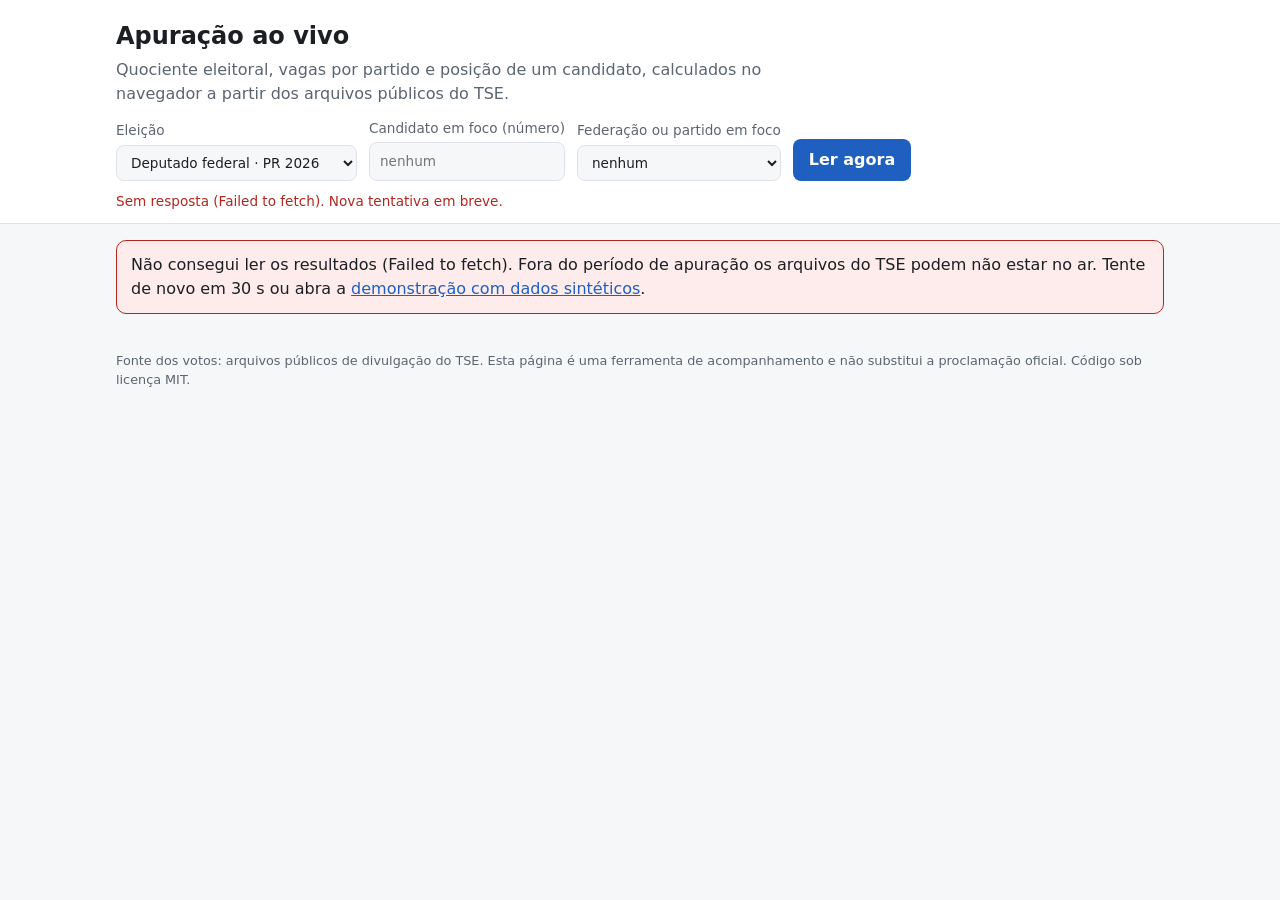
<file: index.html>
<!doctype html>
<html lang="pt-BR">
<head>
  <meta charset="utf-8">
  <meta name="viewport" content="width=device-width, initial-scale=1">
  <title>Apuração ao vivo</title>
  <meta name="description" content="Painel estático que lê os resultados públicos do TSE a cada 30 segundos e calcula, no navegador, quociente eleitoral e vagas por partido.">
  <link rel="stylesheet" href="css/estilo.css">
</head>
<body>
  <header class="topo">
    <div class="miolo">
      <h1>Apuração ao vivo</h1>
      <p class="sub">Quociente eleitoral, vagas por partido e posição de um candidato, calculados no navegador a partir dos arquivos públicos do TSE.</p>
      <div id="aviso-demo" class="aviso" hidden></div>
      <form id="controles" class="controles" autocomplete="off">
        <label>Eleição
          <select id="sel-eleicao"></select>
        </label>
        <label>Candidato em foco (número)
          <input id="in-numero" inputmode="numeric" pattern="[0-9]*" maxlength="6" placeholder="nenhum">
        </label>
        <label>Federação ou partido em foco
          <select id="sel-partido"><option value="">nenhum</option></select>
        </label>
        <button type="button" id="bt-ler" class="botao">Ler agora</button>
      </form>
      <p id="vivo" class="vivo" role="status">Conectando…</p>
    </div>
  </header>

  <main class="miolo" id="corpo">
    <p class="vazio">Carregando…</p>
  </main>

  <footer class="rodape miolo">
    <p>Fonte dos votos: arquivos públicos de divulgação do TSE. Esta página é uma ferramenta de acompanhamento e não substitui a proclamação oficial. Código sob licença MIT.</p>
  </footer>

  <script src="config.js"></script>
  <script src="src/vagas.js"></script>
  <script src="src/tse.js"></script>
  <script src="src/app.js"></script>
</body>
</html>
</file>
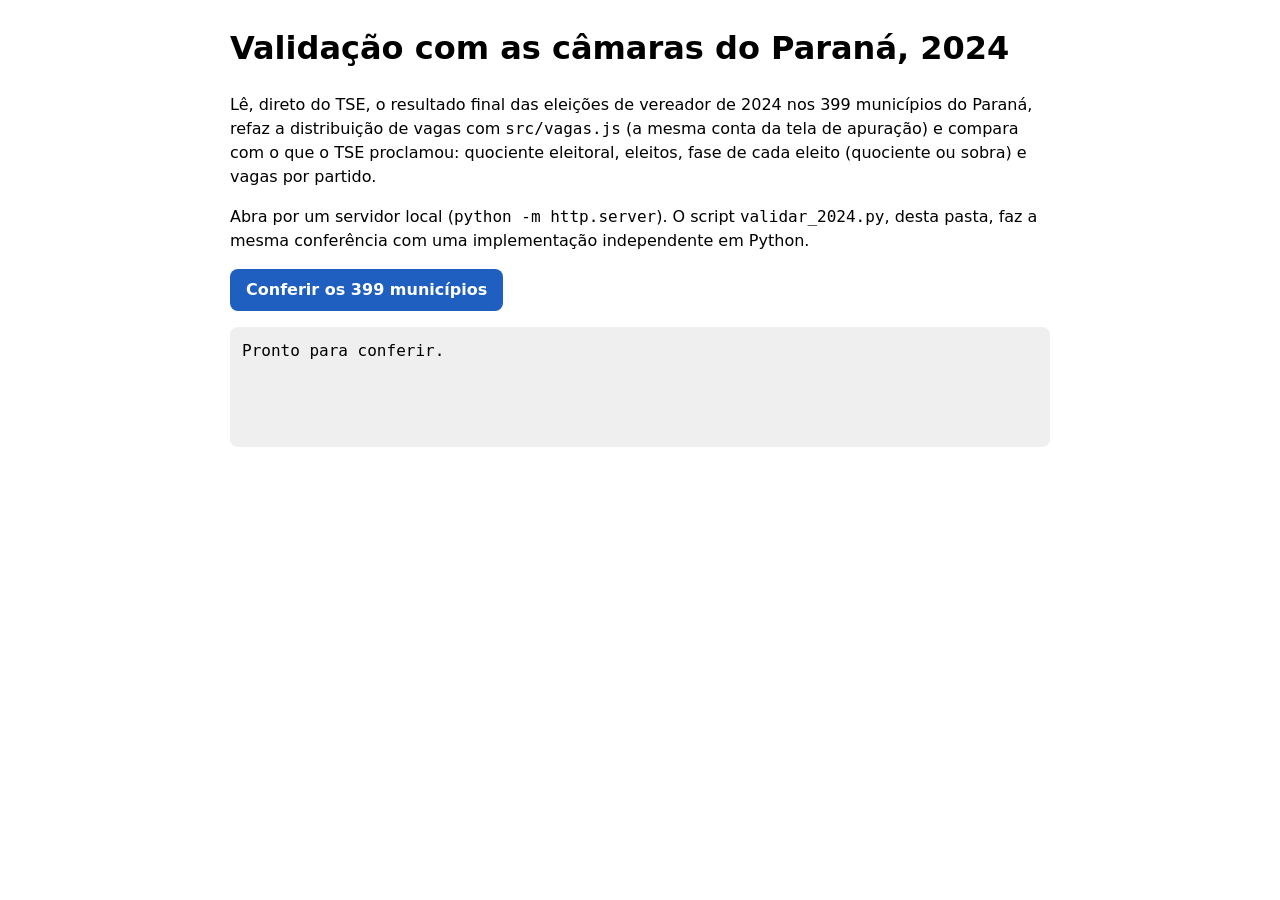
<file: validacao/index.html>
<!doctype html>
<html lang="pt-BR">
<head>
  <meta charset="utf-8">
  <meta name="viewport" content="width=device-width, initial-scale=1">
  <title>Validação com as câmaras do Paraná, 2024</title>
  <style>
    :root { color-scheme: light dark; }
    body { font: 16px/1.5 system-ui, sans-serif; max-width: 820px; margin: 24px auto; padding: 0 16px; }
    button { font: inherit; padding: 9px 16px; border: 0; border-radius: 8px; background: #1f5fbf; color: #fff; font-weight: 600; cursor: pointer; }
    button:disabled { opacity: .6; cursor: default; }
    pre { background: rgba(127,127,127,.12); padding: 12px; border-radius: 8px; white-space: pre-wrap; min-height: 6em; }
  </style>
</head>
<body>
  <h1>Validação com as câmaras do Paraná, 2024</h1>
  <p>Lê, direto do TSE, o resultado final das eleições de vereador de 2024 nos 399 municípios do Paraná, refaz a distribuição de vagas com <code>src/vagas.js</code> (a mesma conta da tela de apuração) e compara com o que o TSE proclamou: quociente eleitoral, eleitos, fase de cada eleito (quociente ou sobra) e vagas por partido.</p>
  <p>Abra por um servidor local (<code>python -m http.server</code>). O script <code>validar_2024.py</code>, desta pasta, faz a mesma conferência com uma implementação independente em Python.</p>
  <p><button id="ir" type="button">Conferir os 399 municípios</button></p>
  <pre id="saida" role="status">Pronto para conferir.</pre>
  <script src="../src/vagas.js"></script>
  <script src="../src/tse.js"></script>
  <script>
    (function () {
      var RAIZ = 'https://resultados.tse.jus.br/oficial/ele2024/619/dados/pr/';
      var saida = document.getElementById('saida'), btn = document.getElementById('ir');

      function conferir(d) {
        var b = TSE.montarBase(d), r = Vagas.distribuir(b.partidos, b.vv, b.vagas, 0), prob = 0, tse = {};
        b.partidos.forEach(function (p) { p.cands.forEach(function (c) { if (c.eleitoTSE) { tse[c.n] = c; } }); });
        if (r.qe !== b.qeTSE) { prob++; }
        var terceira = 0;
        r.eleitos.forEach(function (e) {
          var t = tse[e.c.n];
          if (!t || (/QP/.test(t.st) !== (e.fase === 'QP'))) { prob++; }
          delete tse[e.c.n];
          if (e.fase === '3ª fase') { terceira++; }
        });
        prob += Object.keys(tse).length;
        r.P.forEach(function (x) { if (x.vagas !== x.p.vagasTSE) { prob++; } });
        return { prob: prob, cadeiras: r.eleitos.length, terceira: terceira };
      }

      btn.addEventListener('click', function () {
        btn.disabled = true;
        fetch('municipios_pr.json').then(function (r) { return r.json(); }).then(function (m) {
          var lista = m.municipios.map(function (x) { return x.tse; });
          var feito = 0, iguais = 0, erros = 0, cadeiras = 0, terceira = 0, dif = [], idx = 0, ativos = 0;
          function mostrar() {
            saida.textContent = (feito < lista.length ? 'Lendo… ' : 'Concluído. ') + feito + ' de ' + lista.length + ' municípios\n' +
              'câmaras iguais ao TSE: ' + iguais + '\ndivergências: ' + dif.length + '\ncadeiras conferidas: ' + cadeiras + ' (na 3ª fase: ' + terceira + ')' +
              (erros ? '\nnão lidos: ' + erros : '') + (dif.length ? '\n' + dif.slice(0, 30).join('\n') : '');
          }
          function um(cd) {
            ativos++;
            fetch(RAIZ + 'pr' + cd + '-c0013-e000619-u.json', { credentials: 'omit' }).then(function (r) {
              if (!r.ok) { throw new Error(r.status); }
              return r.json();
            }).then(function (d) {
              var c = conferir(d); cadeiras += c.cadeiras; terceira += c.terceira;
              if (c.prob) { dif.push(cd + ': ' + c.prob + ' diferença(s)'); } else { iguais++; }
            }).catch(function () { erros++; }).then(function () { feito++; ativos--; mostrar(); proximo(); });
          }
          function proximo() {
            while (ativos < 6 && idx < lista.length) { um(lista[idx++]); }
            if (feito === lista.length) { btn.disabled = false; document.title = 'Concluído · ' + iguais + ' de ' + lista.length + ' iguais'; }
          }
          proximo();
        }).catch(function (e) { saida.textContent = 'Erro: ' + e.message; btn.disabled = false; });
      });
    })();
  </script>
</body>
</html>
</file>
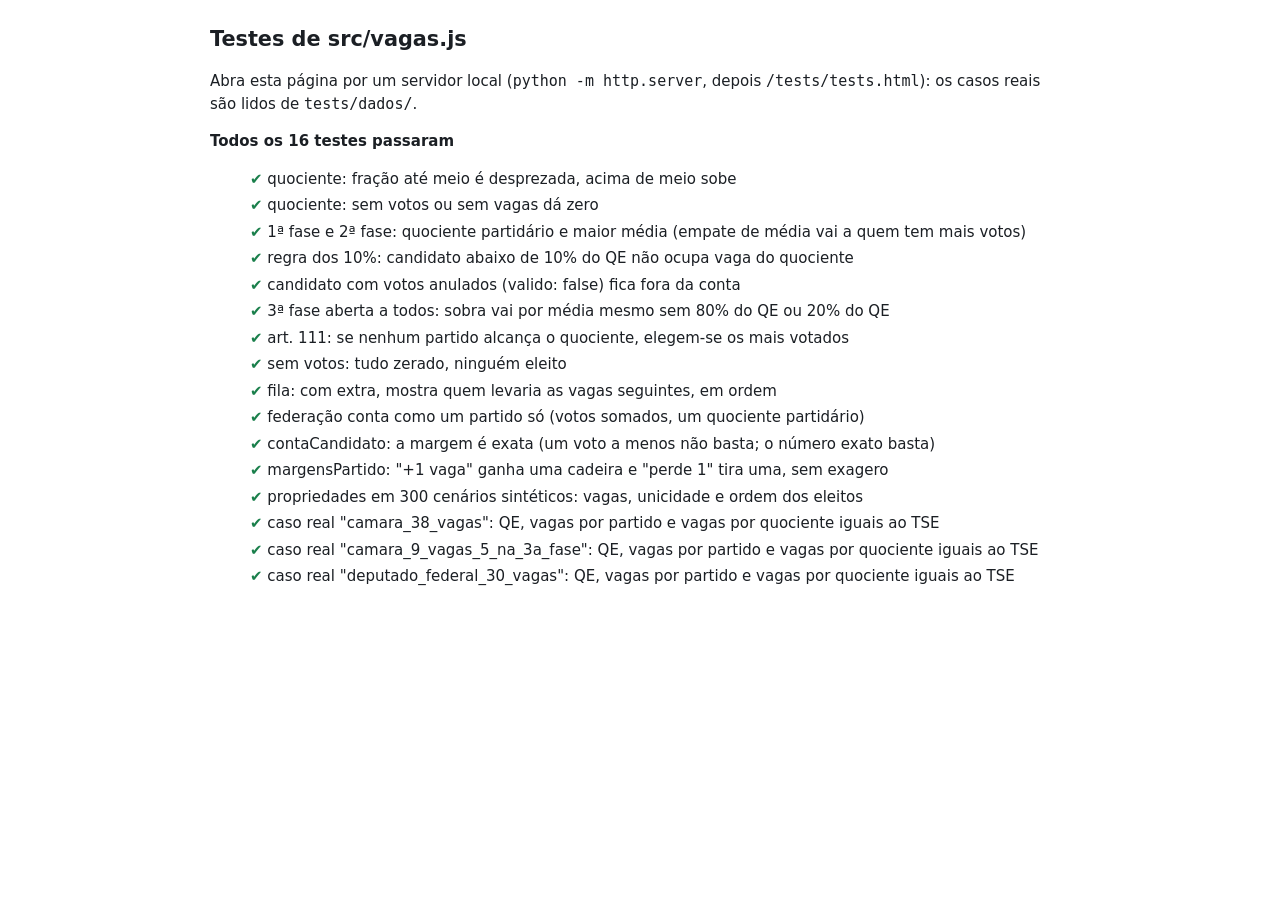
<file: tests/tests.html>
<!doctype html>
<html lang="pt-BR">
<head>
  <meta charset="utf-8">
  <meta name="viewport" content="width=device-width, initial-scale=1">
  <title>Testes de vagas.js</title>
  <style>
    body { font: 15px/1.5 system-ui, sans-serif; max-width: 860px; margin: 24px auto; padding: 0 16px; color: #1b1f24; background: #fff; }
    @media (prefers-color-scheme: dark) { body { background: #12151a; color: #e8ebef; } }
    h1 { font-size: 1.3rem; }
    li { margin: 4px 0; list-style: none; }
    .ok::before { content: "✔ "; color: #1a7f4b; }
    .falha::before { content: "✘ "; color: #b3261e; }
    .falha { color: #b3261e; }
    #resumo { font-weight: 700; margin: 12px 0; }
  </style>
</head>
<body>
  <h1>Testes de src/vagas.js</h1>
  <p>Abra esta página por um servidor local (<code>python -m http.server</code>, depois <code>/tests/tests.html</code>): os casos reais são lidos de <code>tests/dados/</code>.</p>
  <p id="resumo">Rodando…</p>
  <ul id="lista"></ul>
  <script src="../src/vagas.js"></script>
  <script src="casos.js"></script>
  <script>
    (function () {
      function carregar(caminho) {
        return fetch(caminho).then(function (r) {
          if (!r.ok) { throw new Error('não consegui ler ' + caminho + ' (' + r.status + ')'); }
          return r.json();
        });
      }
      rodarTestes(Vagas, carregar).then(function (resultados) {
        var falhas = resultados.filter(function (r) { return !r.ok; });
        document.getElementById('lista').innerHTML = resultados.map(function (r) {
          return '<li class="' + (r.ok ? 'ok' : 'falha') + '">' + r.nome.replace(/</g, '&lt;') + (r.ok ? '' : '<br><small>' + String(r.erro).replace(/</g, '&lt;') + '</small>') + '</li>';
        }).join('');
        var txt = falhas.length ? falhas.length + ' de ' + resultados.length + ' testes falharam' : 'Todos os ' + resultados.length + ' testes passaram';
        document.getElementById('resumo').textContent = txt;
        document.title = (falhas.length ? 'FALHOU' : 'OK') + ' · ' + txt;
      });
    })();
  </script>
</body>
</html>
</file>
<file: css/estilo.css>
:root {
  --fundo: #f6f7f9;
  --cartao: #ffffff;
  --texto: #1b1f24;
  --suave: #5b6570;
  --linha: #dfe3e8;
  --acento: #1f5fbf;
  --acento-fundo: #e8f0fc;
  --bom: #1a7f4b;
  --bom-fundo: #e3f4ea;
  --atencao: #9a6700;
  --atencao-fundo: #fff4d6;
  --ruim: #b3261e;
  --ruim-fundo: #fdeceb;
  --foco-fundo: #fff8dc;
  --raio: 10px;
}
@media (prefers-color-scheme: dark) {
  :root {
    --fundo: #12151a;
    --cartao: #1b2027;
    --texto: #e8ebef;
    --suave: #9aa5b1;
    --linha: #2c333c;
    --acento: #6ea3f5;
    --acento-fundo: #1d2c45;
    --bom: #5fd39a;
    --bom-fundo: #17382a;
    --atencao: #f0c05a;
    --atencao-fundo: #3a3016;
    --ruim: #ff8a80;
    --ruim-fundo: #411d1a;
    --foco-fundo: #3a3412;
  }
}

* { box-sizing: border-box; }
html { -webkit-text-size-adjust: 100%; }
body {
  margin: 0;
  background: var(--fundo);
  color: var(--texto);
  font: 16px/1.5 system-ui, -apple-system, "Segoe UI", Roboto, sans-serif;
}
a { color: var(--acento); }
.miolo { max-width: 1080px; margin: 0 auto; padding: 0 16px; }

.topo { background: var(--cartao); border-bottom: 1px solid var(--linha); padding: 18px 0 12px; }
.topo h1 { margin: 0; font-size: 1.5rem; }
.sub { margin: 4px 0 12px; color: var(--suave); max-width: 70ch; }
.controles { display: flex; flex-wrap: wrap; gap: 12px; align-items: end; }
.controles label { display: flex; flex-direction: column; gap: 4px; font-size: .85rem; color: var(--suave); }
select, input[type="search"], input:not([type]), input[inputmode] {
  font: inherit; padding: 8px 10px; border: 1px solid var(--linha); border-radius: 8px;
  background: var(--fundo); color: var(--texto); min-width: 190px;
}
select:disabled { opacity: .6; }
.botao {
  font: inherit; padding: 9px 16px; border: 0; border-radius: 8px; cursor: pointer;
  background: var(--acento); color: #fff; font-weight: 600;
}
.botao:focus-visible, select:focus-visible, input:focus-visible, summary:focus-visible { outline: 3px solid var(--acento); outline-offset: 2px; }
.vivo { margin: 10px 0 0; font-size: .85rem; color: var(--suave); }
.erro-txt { color: var(--ruim); }

main { padding-top: 18px; padding-bottom: 12px; }
.aviso { background: var(--atencao-fundo); border: 1px solid var(--atencao); color: var(--texto); border-radius: var(--raio); padding: 10px 14px; margin: 0 0 14px; font-size: .92rem; }
.topo .aviso { margin: 0 0 12px; }
.erro { background: var(--ruim-fundo); border: 1px solid var(--ruim); border-radius: var(--raio); padding: 12px 14px; }
.vazio { color: var(--suave); }

.caixa { background: var(--cartao); border: 1px solid var(--linha); border-radius: var(--raio); padding: 16px; margin: 0 0 16px; }
.caixa h2 { margin: 0 0 12px; font-size: 1.1rem; }
.nota { color: var(--suave); font-size: .85rem; margin: 10px 0 0; }
.peq, small { color: var(--suave); font-size: .8rem; }

.apurado { display: flex; flex-wrap: wrap; gap: 4px 14px; align-items: baseline; }
.apurado b { font-size: 2rem; line-height: 1.1; }
.barra { height: 10px; background: var(--linha); border-radius: 99px; overflow: hidden; margin-top: 8px; }
.barra i { display: block; height: 100%; background: var(--acento); }

.numeros { display: grid; grid-template-columns: repeat(auto-fit, minmax(180px, 1fr)); gap: 12px; margin: 0 0 16px; }
.caixa .numeros { margin: 0; }
.num { background: var(--cartao); border: 1px solid var(--linha); border-radius: var(--raio); padding: 12px 14px; display: flex; flex-direction: column; gap: 2px; }
.caixa .num { background: var(--fundo); }
.num-rot { font-size: .8rem; color: var(--suave); }
.num-val { font-size: 1.6rem; line-height: 1.2; }
.num.medio .num-val { font-size: 1rem; font-weight: 500; padding: 6px 0; }
.num.destaque { border-color: var(--acento); background: var(--acento-fundo); }
.num-nota { font-size: .8rem; color: var(--suave); }

.conta p { margin: 0 0 10px; }
.conta p:last-child { margin: 0; }

.rola { overflow-x: auto; -webkit-overflow-scrolling: touch; }
table { border-collapse: collapse; width: 100%; font-size: .9rem; }
th, td { text-align: right; padding: 7px 10px; border-bottom: 1px solid var(--linha); white-space: nowrap; }
th:first-child, td:first-child { text-align: left; }
td:nth-child(2) { }
th { font-weight: 600; color: var(--suave); font-size: .8rem; background: var(--cartao); position: sticky; top: 0; }
tfoot td { font-weight: 700; border-top: 2px solid var(--linha); border-bottom: 0; }
tr.foco td { background: var(--foco-fundo); }
tr.corte td { border-bottom: 2px dashed var(--suave); }
tr.fila td { color: var(--suave); }

.chip { display: inline-block; padding: 1px 9px; border-radius: 99px; font-size: .82rem; font-weight: 600; background: var(--linha); color: var(--texto); }
.chip.bom { background: var(--bom-fundo); color: var(--bom); }
.chip.atencao { background: var(--atencao-fundo); color: var(--atencao); }
.chip.ruim { background: var(--ruim-fundo); color: var(--ruim); }
.fase { display: inline-block; padding: 1px 8px; border-radius: 6px; font-size: .78rem; font-weight: 600; background: var(--linha); }
.fase-qp { background: var(--acento-fundo); color: var(--acento); }
.fase-media { background: var(--bom-fundo); color: var(--bom); }
.fase-f3 { background: var(--atencao-fundo); color: var(--atencao); }

.duas { display: grid; grid-template-columns: 1fr; gap: 0 16px; }
@media (min-width: 900px) { .duas { grid-template-columns: 1fr 1fr; align-items: start; } }

.campo { display: flex; flex-direction: column; gap: 4px; margin-bottom: 12px; max-width: 420px; }
.campo label { font-size: .85rem; color: var(--suave); }
details.partido { border-top: 1px solid var(--linha); padding: 8px 0; }
details.partido summary { cursor: pointer; }
details.partido .conteudo { margin-top: 8px; }
details.metodo summary { cursor: pointer; list-style: none; }
details.metodo summary h2 { display: inline; }
details.metodo summary::before { content: "▸ "; }
details.metodo[open] summary::before { content: "▾ "; }
details.metodo ul { padding-left: 20px; margin: 12px 0 0; }

.graficos { display: grid; grid-template-columns: repeat(auto-fit, minmax(280px, 1fr)); gap: 16px; }
figure { margin: 0; }
figcaption { font-size: .85rem; color: var(--suave); margin-bottom: 4px; }
svg { width: 100%; height: auto; display: block; }
svg .grade { stroke: var(--linha); stroke-width: 1; }
svg .eixo { fill: var(--suave); font-size: 11px; }
svg .linha { fill: none; stroke: var(--acento); stroke-width: 2.5; stroke-linejoin: round; }
svg .ponto { fill: var(--acento); }

.rodape { color: var(--suave); font-size: .8rem; padding-top: 8px; padding-bottom: 32px; }

@media (max-width: 560px) {
  .controles label, select, input[type="search"], input[inputmode] { width: 100%; }
  .controles label { flex: 1 1 100%; }
  .botao { width: 100%; }
  .num-val { font-size: 1.35rem; }
}
</file>
